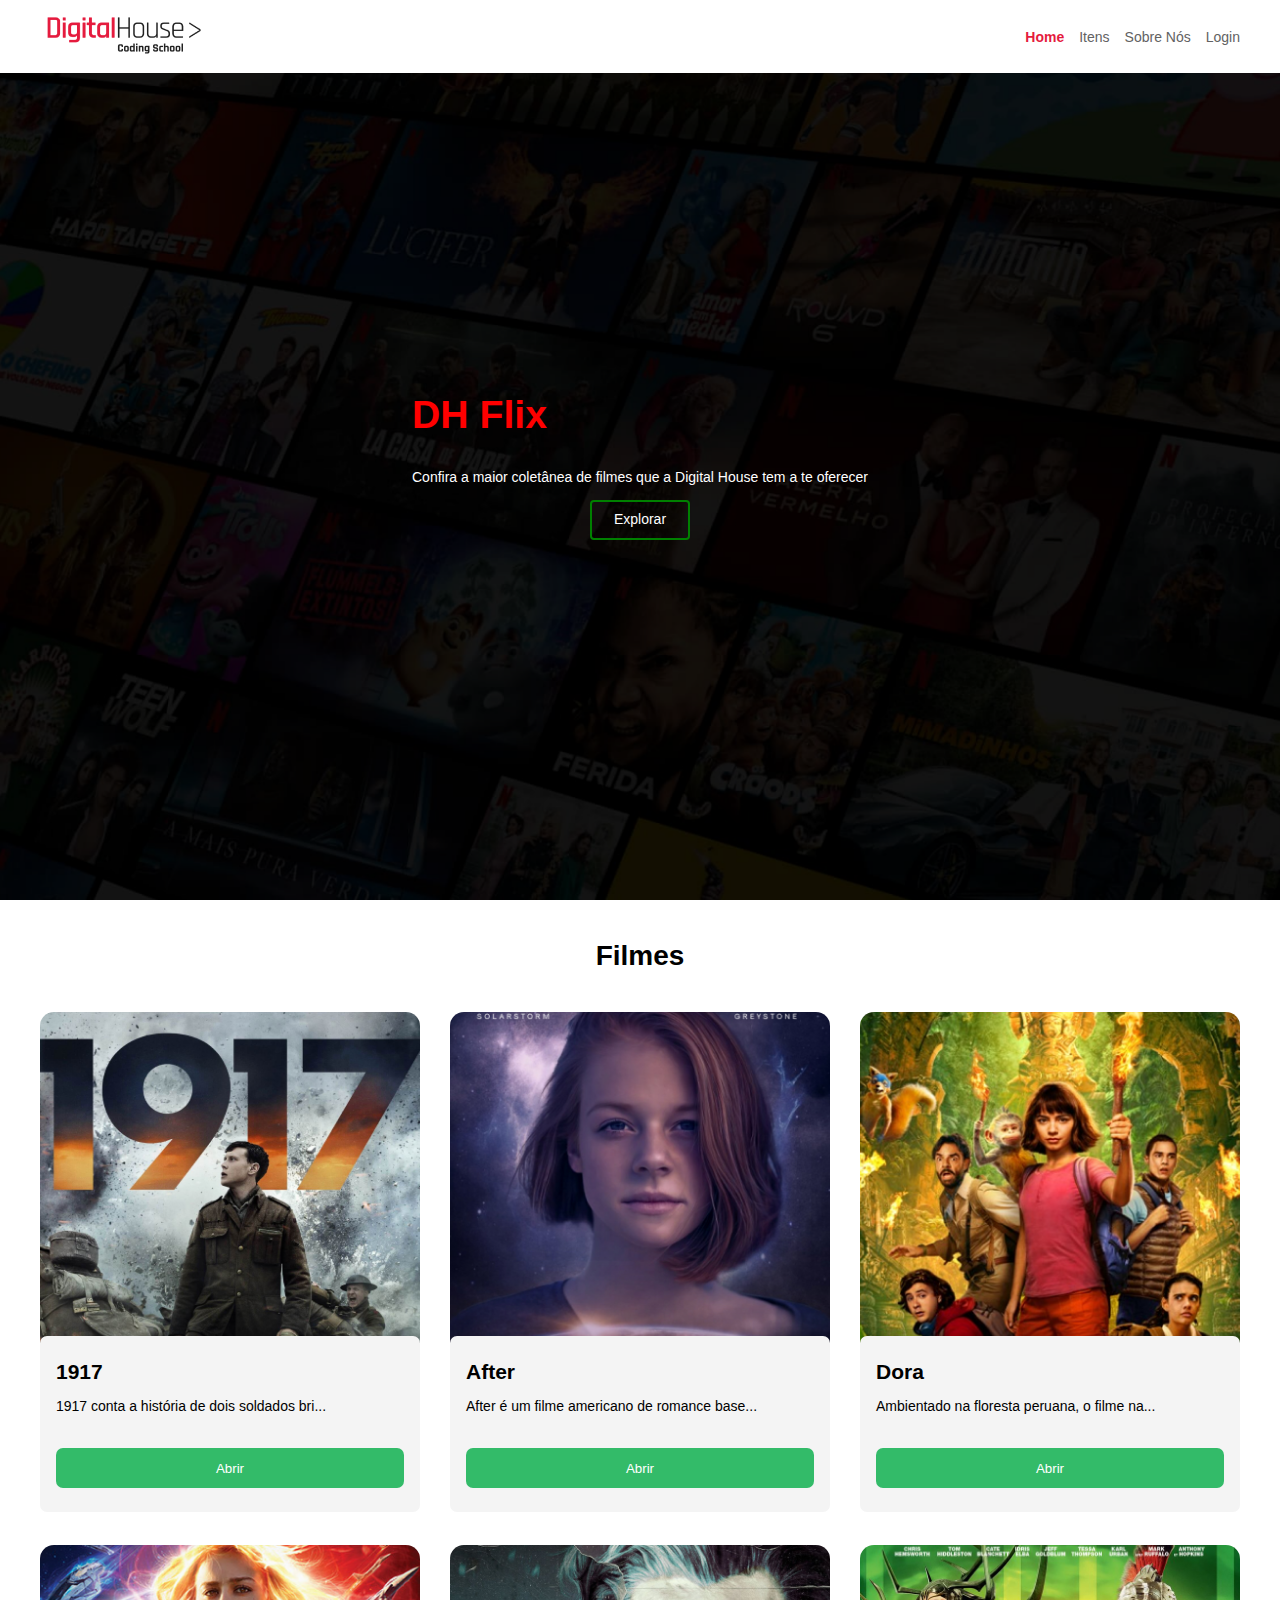
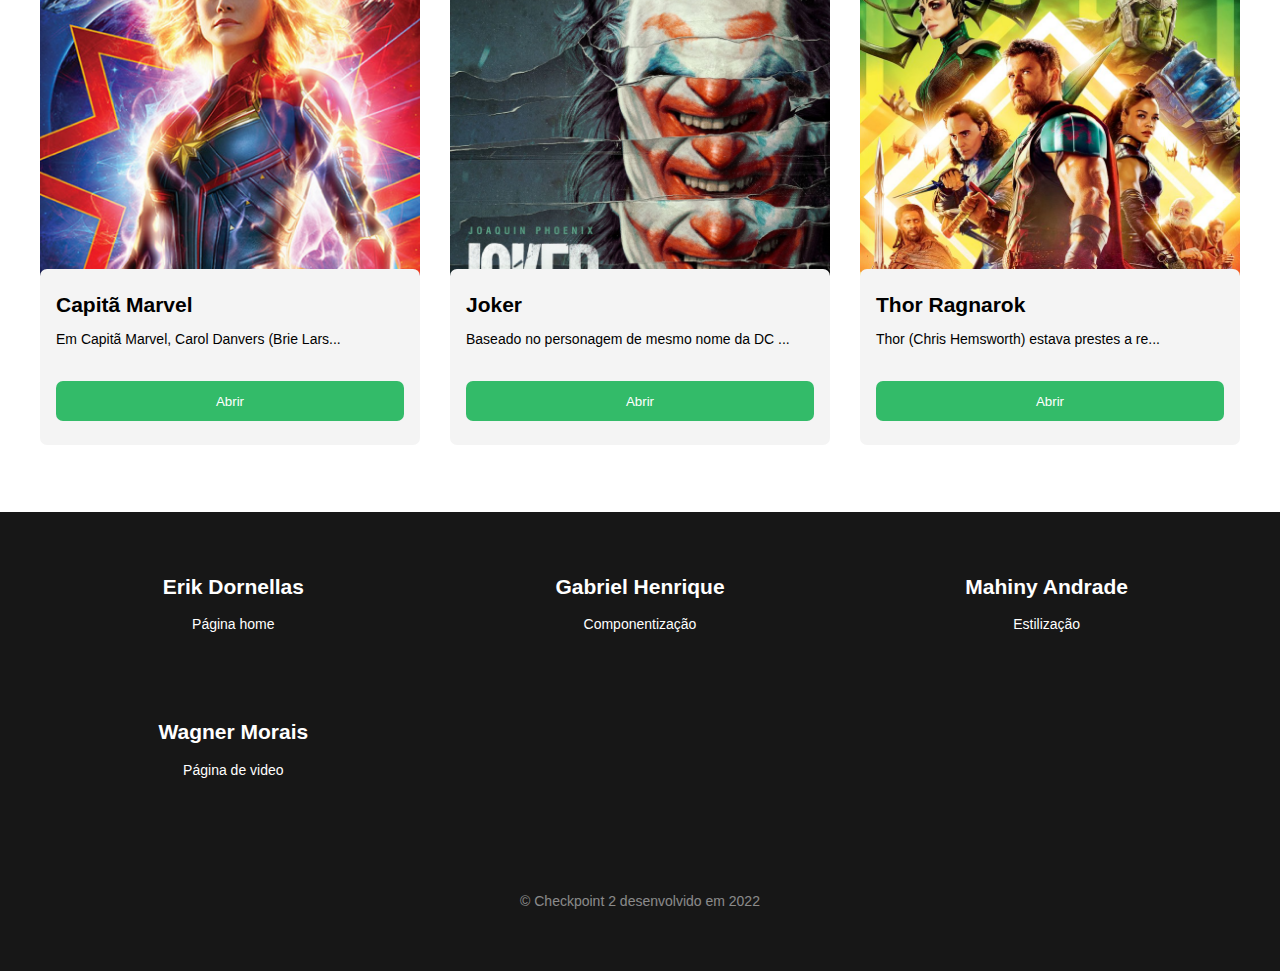
<file: index.html>
<!DOCTYPE html>
<html lang="pt-br">
  <head>
    <meta charset="UTF-8" />
    <meta http-equiv="X-UA-Compatible" content="IE=edge" />
    <meta name="viewport" content="width=device-width, initial-scale=1.0" />
    <title>DH Flix</title>
    <link rel="preconnect" href="https://fonts.googleapis.com" />
    <link rel="stylesheet" href="./css/main.css" />
    <link rel="stylesheet" href="./css/modal.css" />
    <link rel="stylesheet" href="./css/menu-mobile.css" />
  </head>
  <body>
    <header>
      <div class="backdrop displayNone">
        <div class="modal-container">
          <div class="photo">
            <img class="modal-img" src="./assets/img/image 1.svg" alt="">
          </div>
          <div class="login">
            <div class="label">
              <label for="login">Email</label>
              <input type="email" name="mailto" id="">
    
              <label for="password">Senha</label>
              <input type="password">
            </div>
              <button class="modal__button">Entrar</button>
          </div>
        </div>
      </div>
      <div class="menu-content hidden">
        <img class="close" src="./assets/img/xButton.png" alt="fechar" />
        <nav>
          <ul>
            <li class="active"><a href="./index.html">Home</a></li>
            <li><a href="index.html#filmes">Itens</a></li>
            <li><a href="#footer">Sobre Nós</a></li>
            <li><a href="#">Login</a></li>
          </ul>
        </nav>
      </div>
      <header-component class="header"></header-component>
      <div class="ourHero">
        <div>
          <h2 class="titleMain">DH Flix</h2>
          <p class="subMain">
            Confira a maior coletânea de filmes que a Digital House tem a te
            oferecer
          </p>
          <a class="explorerMain" href="#filmes">Explorar</a>
        </div>
      </div>
    </header>

    <main class="componentMain">
      <h2 class="filmesMain" id="filmes">Filmes</h2>
      <card-component class="cards__container"></card-component>
    </main>

    <footer id="footer">
      <footer-component class="footer"></footer-component>
    </footer>

    <script src="./js/components/header.js"></script>
    <script src="./js/components/card.js"></script>
    <script src="./js/components/footer.js"></script>
    <script src="./js/index.js"></script>
    <script src="./js/login.js"></script>
  </body>
</html>
</file>
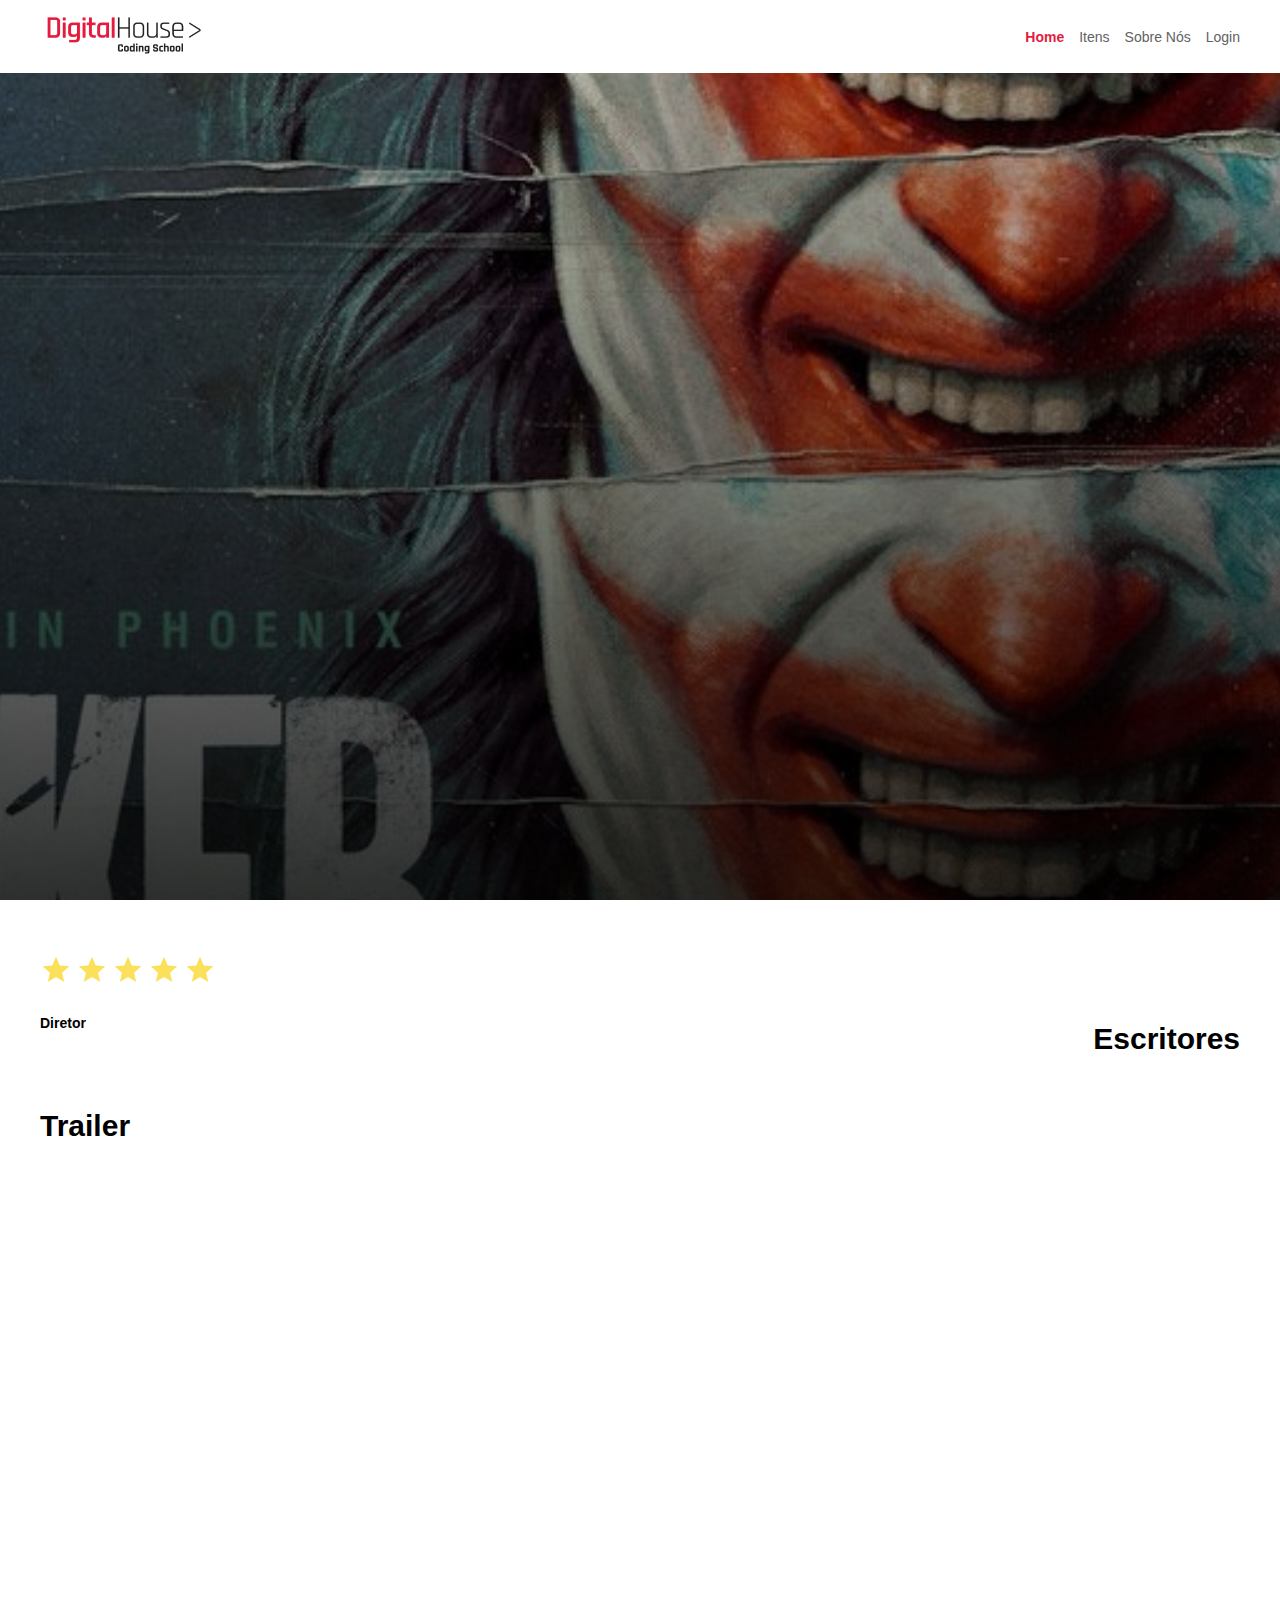
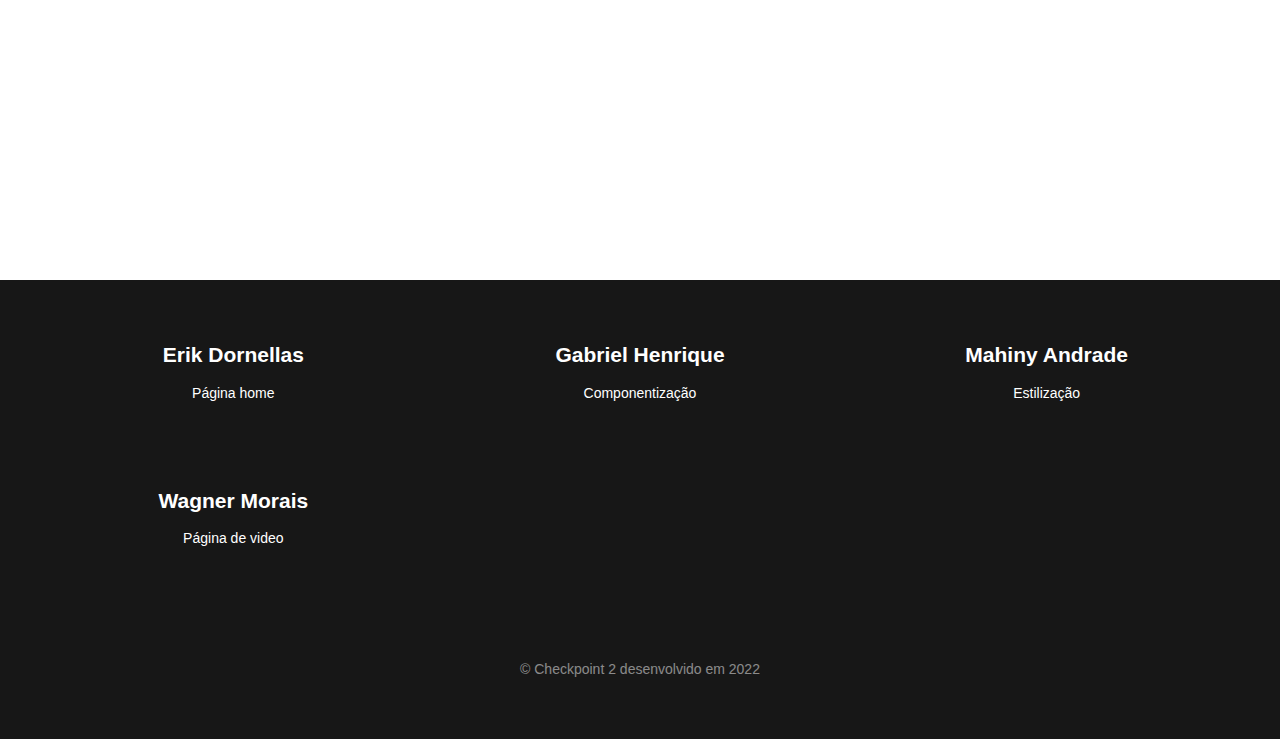
<file: filme.html>
<!DOCTYPE html>
<html lang="pt-br">
  <head>
    <meta charset="UTF-8" />
    <meta http-equiv="X-UA-Compatible" content="IE=edge" />
    <meta name="viewport" content="width=device-width, initial-scale=1.0" />
    <title>DH Flix</title>
    <link rel="stylesheet" href="./css/main.css" />
    <link rel="stylesheet" href="./css/modal.css" />
  </head>

  <body>  
    <header>
      <div class="backdrop displayNone">
        <div class="modal-container">
          <div class="photo">
            <img class="modal-img" src="./assets/img/image 1.svg" alt="">
          </div>
          <div class="login">
            <div class="label">
              <label for="login">Email</label>
              <input type="mailtoo" name="mailtoo">
    
              <label for="password">Senha</label>
              <input type="password">
            </div>
              <button class="modal__button">Entrar</button>
          </div>
        </div>
      </div>
      <header-component class="header"></header-component>
      <div class="photo">
        <img id="image" src="./assets/img/image 9.svg" alt="" />
      </div>
    </header>

    <main>
      <div class="main__wrapper">
        <div class="description">
          <h2 id="title"></h2>
          <div class="classification">
            <img src="./assets/img/star-1.svg" alt="" />
            <img src="./assets/img/star-1.svg" alt="" />
            <img src="./assets/img/star-1.svg" alt="" />
            <img src="./assets/img/star-1.svg" alt="" />
            <img src="./assets/img/star-1.svg" alt="" />
          </div>
        </div>
        <div class="text">
          <p id="plot"></p>
        </div>
        <div class="authors">
          <div class="director">
            <h3>Diretor</h3>
            <div class="director__name"></div>
          </div>
          <div class="escritor">
            <h3>Escritores</h3>
            <div class="escritores__list"></div>
          </div>
        </div>
        <div class="video">
          <h1>Trailer</h1>
        </div>
        <div class="youtube-wrapper">
          <iframe
            class="youtube"
            src="https://www.youtube.com/embed/t433PEQGErc"
            title="YouTube video player"
            frameborder="0"
            allow="accelerometer; autoplay; clipboard-write; encrypted-media; gyroscope; picture-in-picture"
            allowfullscreen
          ></iframe>
        </div>
      </div>
    </main>

    <footer id="footer">
      <footer-component class="footer"></footer-component>
    </footer>

    <script src="./js/components/footer.js"></script>
    <script src="./js/components/header.js"></script>
    <script src="./js/login.js"></script>
    <script src="./js/filme.js"></script>
  </body>
</html>
</file>
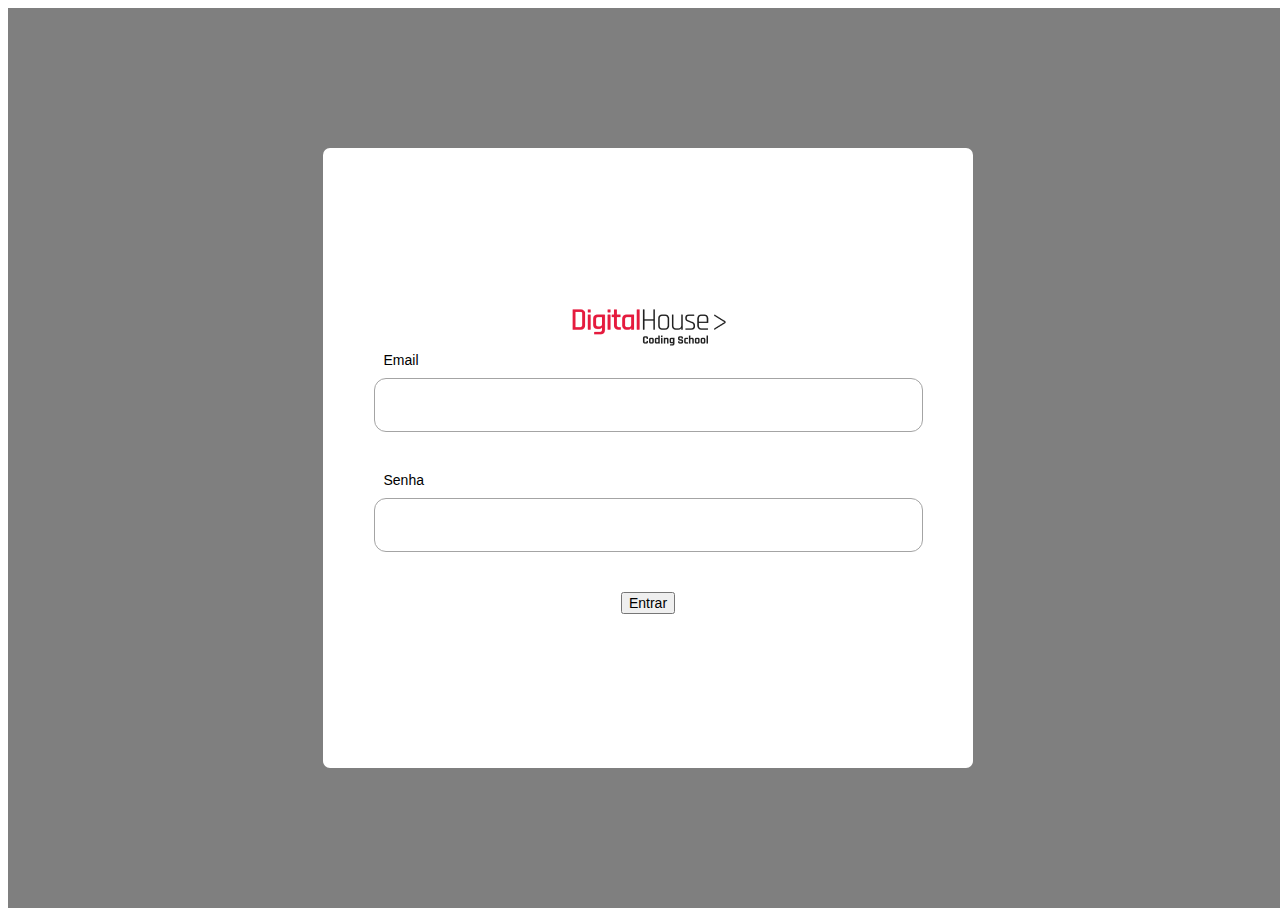
<file: modal.html>
<!DOCTYPE html>
<html lang="pt-br">
  <head>
    <meta charset="UTF-8" />
    <meta http-equiv="X-UA-Compatible" content="IE=edge" />
    <meta name="viewport" content="width=device-width, initial-scale=1.0" />
    <title>Modal</title>
    <link rel="stylesheet" href="./css/modal.css" />
  </head>
  <body>
    <div class="backdrop">
      <div class="modal-container">
        <div class="photo">
          <img src="./assets/img/logo-dh.png" alt="">
        </div>
      
        <div class="login">
          <div class="label">
            <label for="login">Email</label>
            <input type="mailtoo" name="mailtoo" id="">
  
            <label for="password">Senha</label>
            <input type="password">
          </div>
            <button>Entrar</button>
        </div>

          
      </div>
    </div>
  </body>
</html>
</file>
<file: css/main.css>
* {
  box-sizing: border-box;
  font-family: Helvetica, Arial, sans-serif;
}

::selection {
  background-color: #e51b3ddf;
  color: white;
}

html,
body {
  -webkit-scroll-behavior: smooth;
  -moz-scroll-behavior: smooth;
  -o-scroll-behavior: smooth;
  scroll-behavior: smooth !important;

  -webkit-scroll-padding-top: 40px;
  -moz-scroll-padding-top: 40px;
  -o-scroll-padding-top: 40px;
  scroll-padding-top: 40px;
}

.overflow { overflow: hidden; }

body {
  margin: 0;
  
  -webkit-overflow-x: hidden;
  -moz-overflow-x: hidden;
  -o-overflow-x: hidden;
  overflow-x: hidden;
}

.header {
  min-height: 80px;
}

header {
  position: relative;
  max-width: 100vw;
}

.photo {
  width: 100%;
}

.photo img {
  /* max-height: 700px; */
  height: 100vh;
  object-fit: cover;
  width: 100%;
  margin: auto;
}

.photo .modal-img {
  object-fit: cover;
  height: auto;
  width: 60%;
  margin: auto;
}

.cards__container {
  display: grid;
  grid-template-columns: repeat(auto-fill, minmax(300px, 1fr));
  gap: 30px;
  padding: 0 40px;
}

.titleMain {
  color: red;
  font-size: 2.8rem;
}

.ourHero {
  background-image: url(../assets/img/hero.png);
  background-position-x: center;
  background-position-y: center;
  background-size: cover;
  display: grid;
  height: 100vh;
  padding: 0 40px;
  place-items: center;
  width: 100vw;
}

.subMain {
  margin-block: 15px;
  color: white;
  display: grid;
  text-align: center;
}

.explorerMain {
  border-radius: 4px;
  border: 2px solid green;
  box-sizing: border-box;
  color: white;
  cursor: pointer;
  display: grid;
  height: 40px;
  margin: auto;
  padding-top: 9px;
  text-align: center;
  text-decoration: none;
  transition: transform, width 0.1s ease;
  width: 100px;
}

.explorerMain:hover {
  background-color: rgba(0, 128, 0, 0.407);
  color: white;
  width: 140px;
}

.explorerMain:active {
  transform: scale(0.95);
}

.filmesMain {
  font-size: 28px;
  text-align: center;
  margin-block: 40px;
}

:where(.classification, .classification img)::selection {
  background-color: transparent;
}

.componentMain {
  max-width: 1350px;
  margin: auto;
}

.main__wrapper {
  max-width: 1350px;
  padding: 0 40px 0;
  margin: auto;
}

.description h2 {
  font-size: 65px;
  font-family: "Roboto", sans-serif;
}

.text p {
  font-size: 20px;
  font-family: "Roboto", sans-serif;
}

.director {
  font-size: 25px;
}

:where(.director, .escritor) a {
  font-size: 20px;
  text-decoration: none;
  color: rgba(0, 133, 255, 0.75);
  margin-right: 15px;
}

:where(.director, .escritor) a:hover {
  color: rgba(255, 0, 0, 0.655);
}

.escritor {
  font-size: 20px;
}

.escritor h3 {
  font-size: 30px;
}

.elenco {
  white-space: nowrap;
}

.escritores__list {
  display: flex;
  gap: 25px;
}

.authors {
  display: flex;
  flex-direction: row;
  line-height: 1%;
  justify-content: space-between;
  font-family: "Roboto", sans-serif;
}

@media screen and (max-width: 768px) {
  .authors {
    flex-direction: column;
    gap: 16px;
  }
}

.video h1 {
  font-size: 30px;
  font-family: "Trebuchet MS", sans-serif;
  display: grid;
  padding-top: 20px;
}

.youtube {
  width: 100%;
  height: 650px;
}

.footer {
  color: #fff;
  font-family: Helvetica, Arial, sans-serif;
  text-align: center;
  margin-top: 40px;
}

@media screen and (max-width: 768px) {
  .escritores__list {
    flex-direction: column;
  }
}
</file>
<file: css/modal.css>
* {
  font-size: 14px;
  font-family: sans-serif;
} 


.backdrop {
  height: 100vh;
  width: 100vw;
  position: absolute;
  background: rgba(0,0,0,.5);
  display: grid;
  place-items: center;
  z-index: 2;
}

.displayNone { display: none; }

.modal-container {
  align-items: center;
  background-color: white;
  border-radius: 7px;
  display: flex;
  flex-direction: column;
  height: 620px;
  justify-content: center;
  width: 650px;
}

input {
  margin: 10px;
  margin-bottom: 40px;
  width: 543px;
  height: 50px;
  color: #A4A4A4;
  border: 1px solid #A4A4A4;
  border-radius: 12px;
}

label {
  display: flex;
  justify-content: flex-start;
  margin-left: 20px;
}

.modal__button {
  background-color: #33BB69;
  border-radius: 12px;
  border: none;
  color: #fff;
  cursor: pointer;
  height: 50px;
  transition: background-color, transform .3s ease;
  width: 543px;
}

.modal__button:hover {
  background-color: #2E9F5E;
}

.modal__button:active {
  background-color: #2E9F5E;
  transform: scale(.98);
}

.photo {
  width: 100%;
  /* height: 280px; */
  display: grid;
  place-items: center;
}

.login {
  display: flex;
  justify-content: center;
  width: 540px;
  flex-direction: column;
  align-items: center;
}
</file>
<file: css/menu-mobile.css>
.menu-content {
  background-color: white;
  height: 100vh;
  margin-left: auto;
  width: 100vw;
  z-index: 2;
  position: absolute;
  top: 0;
  transition: transform 0.3s ease-in-out;
}

.hidden {
  transform: translateX(100vw);
  display: none;
}

.menu-content img {
  cursor: pointer;
  height: 20px;
  object-fit: contain;
  margin: 20px;
  object-position: right;
  max-width: 100vw;
  right: 25px;
}

.menu-content ul {
  display: flex;
  flex-direction: column;
  list-style-type: none;
  padding: 0;
  font-size: 24px;
  text-align: center;
}
.menu-content li {
  margin-top: 15px;
  padding: 10px 20px;
  transition: padding 0.3s ease-in-out;
}

.menu-content a {
  text-decoration: none;
  color: black;
}

.menu-content li:hover {
  background-color: rgba(255, 0, 0, 0.655);
}

.menu-content li:hover a {
  color: white;
}
</file>
